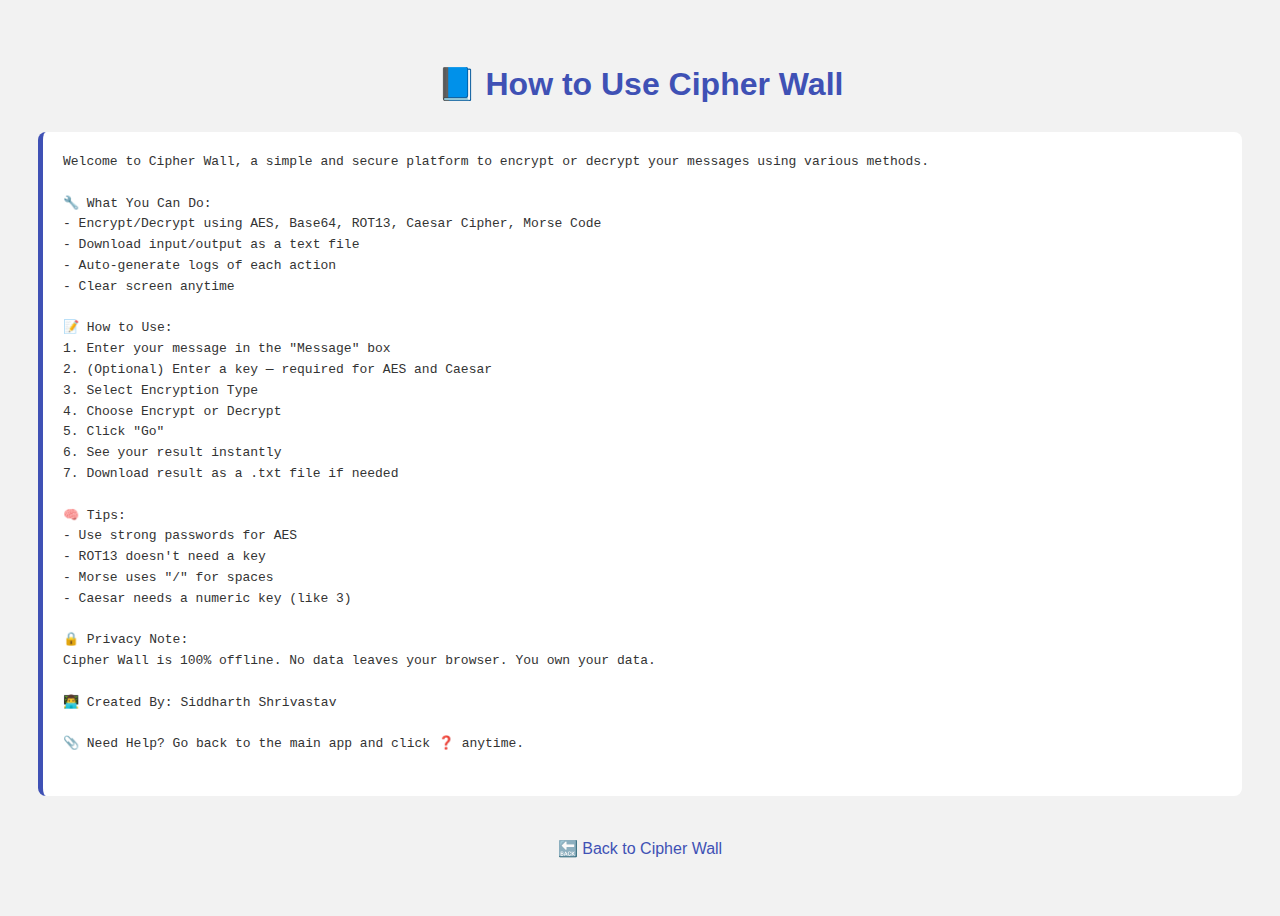
<file: cipher-wall/help.html>
<!DOCTYPE html>
<html lang="en">
<head>
  <meta charset="UTF-8">
  <title>How to Use Cipher Wall 🔐</title>
  <style>
    body {
      font-family: Arial, sans-serif;
      background-color: #f2f2f2;
      color: #333;
      padding: 30px;
      line-height: 1.6;
    }
    h1 {
      text-align: center;
      color: #3f51b5;
    }
    h2 {
      margin-top: 30px;
      color: #444;
    }
    pre {
      background-color: #fff;
      padding: 20px;
      border-left: 5px solid #3f51b5;
      border-radius: 8px;
      white-space: pre-wrap;
      word-break: break-word;
    }
    a {
      color: #3f51b5;
      text-decoration: none;
    }
    a:hover {
      text-decoration: underline;
    }
  </style>
</head>
<body>

  <h1>📘 How to Use Cipher Wall</h1>

  <pre>
Welcome to Cipher Wall, a simple and secure platform to encrypt or decrypt your messages using various methods.

🔧 What You Can Do:
- Encrypt/Decrypt using AES, Base64, ROT13, Caesar Cipher, Morse Code
- Download input/output as a text file
- Auto-generate logs of each action
- Clear screen anytime

📝 How to Use:
1. Enter your message in the "Message" box
2. (Optional) Enter a key — required for AES and Caesar
3. Select Encryption Type
4. Choose Encrypt or Decrypt
5. Click "Go"
6. See your result instantly
7. Download result as a .txt file if needed

🧠 Tips:
- Use strong passwords for AES
- ROT13 doesn't need a key
- Morse uses "/" for spaces
- Caesar needs a numeric key (like 3)

🔒 Privacy Note:
Cipher Wall is 100% offline. No data leaves your browser. You own your data.

👨‍💻 Created By: Siddharth Shrivastav

📎 Need Help? Go back to the main app and click ❓ anytime.
  </pre>

  <p style="text-align:center; margin-top: 40px;">
    🔙 <a href="index.html">Back to Cipher Wall</a>
  </p>

</body>
</html>
</file>
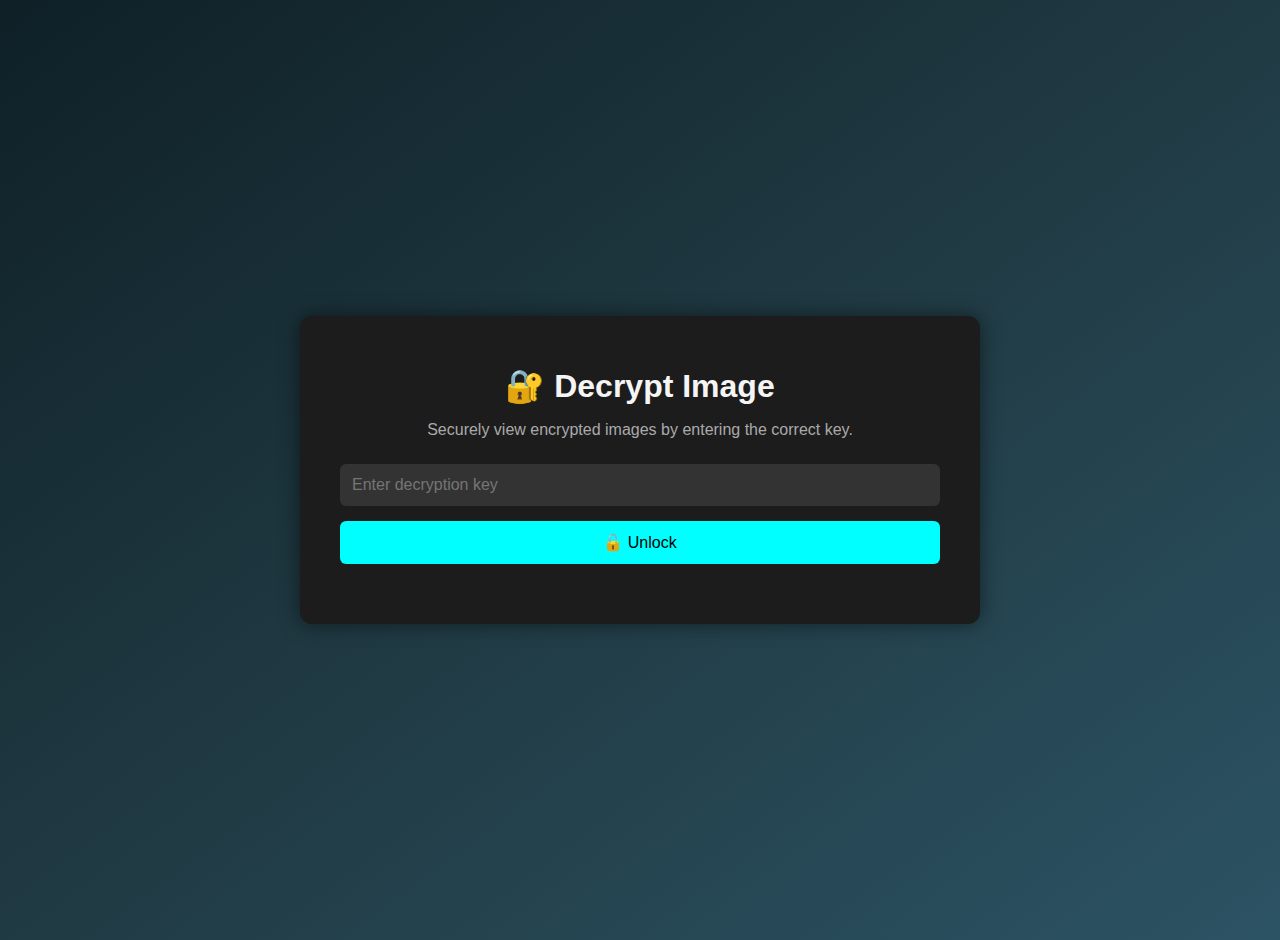
<file: cipher-wall/view-image.html>
<!-- view-image.html
<!DOCTYPE html>
<html lang="en">
<head>
  <meta charset="UTF-8">
  <title>View Encrypted Image</title>
  <style>
    body { background: #111; color: white; font-family: sans-serif; text-align: center; padding: 2rem; }
    img { max-width: 90%; margin-top: 2rem; border: 2px solid #fff; }
    input, button { padding: 10px; font-size: 1rem; margin: 10px; }
  </style>
</head>
<body>

  <h2>🔐 Enter Key to View Image</h2>
  <input type="password" id="key-input" placeholder="Enter decryption key" />
  <button onclick="decryptImage()">Unlock</button>

  <div id="image-container"></div>
  <script src="js/view-image.js"></script>

</body>
</html> -->


<!DOCTYPE html>
<html lang="en">
<head>
  <meta charset="UTF-8">
  <title>🔓 View Decrypted Image</title>
  <link rel="stylesheet" href="css/view-image.css">
</head>
<body>
  <div class="container">
    <h1>🔐 Decrypt Image</h1>
    <p class="subtitle">Securely view encrypted images by entering the correct key.</p>

    <div class="form-group">
      <input type="password" id="key-input" placeholder="Enter decryption key" />
      <button id="decrypt-btn" onclick="decryptImage()">🔓 Unlock</button>
    </div>

    <div id="status-message"></div>

    <div id="image-container">
      <!-- Decrypted image will appear here -->
    </div>
  </div>

  <script src="js/view-image.js"></script>
   <script src="js/file-downloader.js"></script>
    
</body>
</html>
</file>
<file: cipher-wall/css/view-image.css>
body {
  margin: 0;
  font-family: 'Segoe UI', sans-serif;
  background: linear-gradient(to bottom right, #0f2027, #203a43, #2c5364);
  color: #f5f5f5;
  display: flex;
  justify-content: center;
  align-items: center;
  min-height: 100vh;
  padding: 20px;
}

.container {
  background: #1c1c1c;
  padding: 30px 40px;
  border-radius: 12px;
  box-shadow: 0 0 20px rgba(0,0,0,0.5);
  max-width: 600px;
  width: 100%;
  text-align: center;
}

h1 {
  margin-bottom: 10px;
  font-size: 2rem;
}

.subtitle {
  margin-bottom: 25px;
  color: #aaa;
}

.form-group {
  display: flex;
  flex-direction: column;
  gap: 15px;
}

input[type="password"] {
  padding: 12px;
  border-radius: 6px;
  border: none;
  font-size: 1rem;
  background-color: #333;
  color: #fff;
  outline: none;
  transition: 0.3s;
}

input[type="password"]:focus {
  border: 2px solid #0ff;
  background-color: #2a2a2a;
}

button {
  padding: 12px;
  font-size: 1rem;
  background-color: #0ff;
  color: #000;
  border: none;
  border-radius: 6px;
  cursor: pointer;
  transition: background-color 0.3s;
}

button:hover {
  background-color: #00e6e6;
}

#status-message {
  margin-top: 15px;
  color: #ff4444;
}

#image-container {
  margin-top: 30px;
}

#image-container img {
  max-width: 100%;
  border-radius: 12px;
  border: 3px solid #0ff;
  box-shadow: 0 0 15px rgba(0,255,255,0.4);
}
</file>
